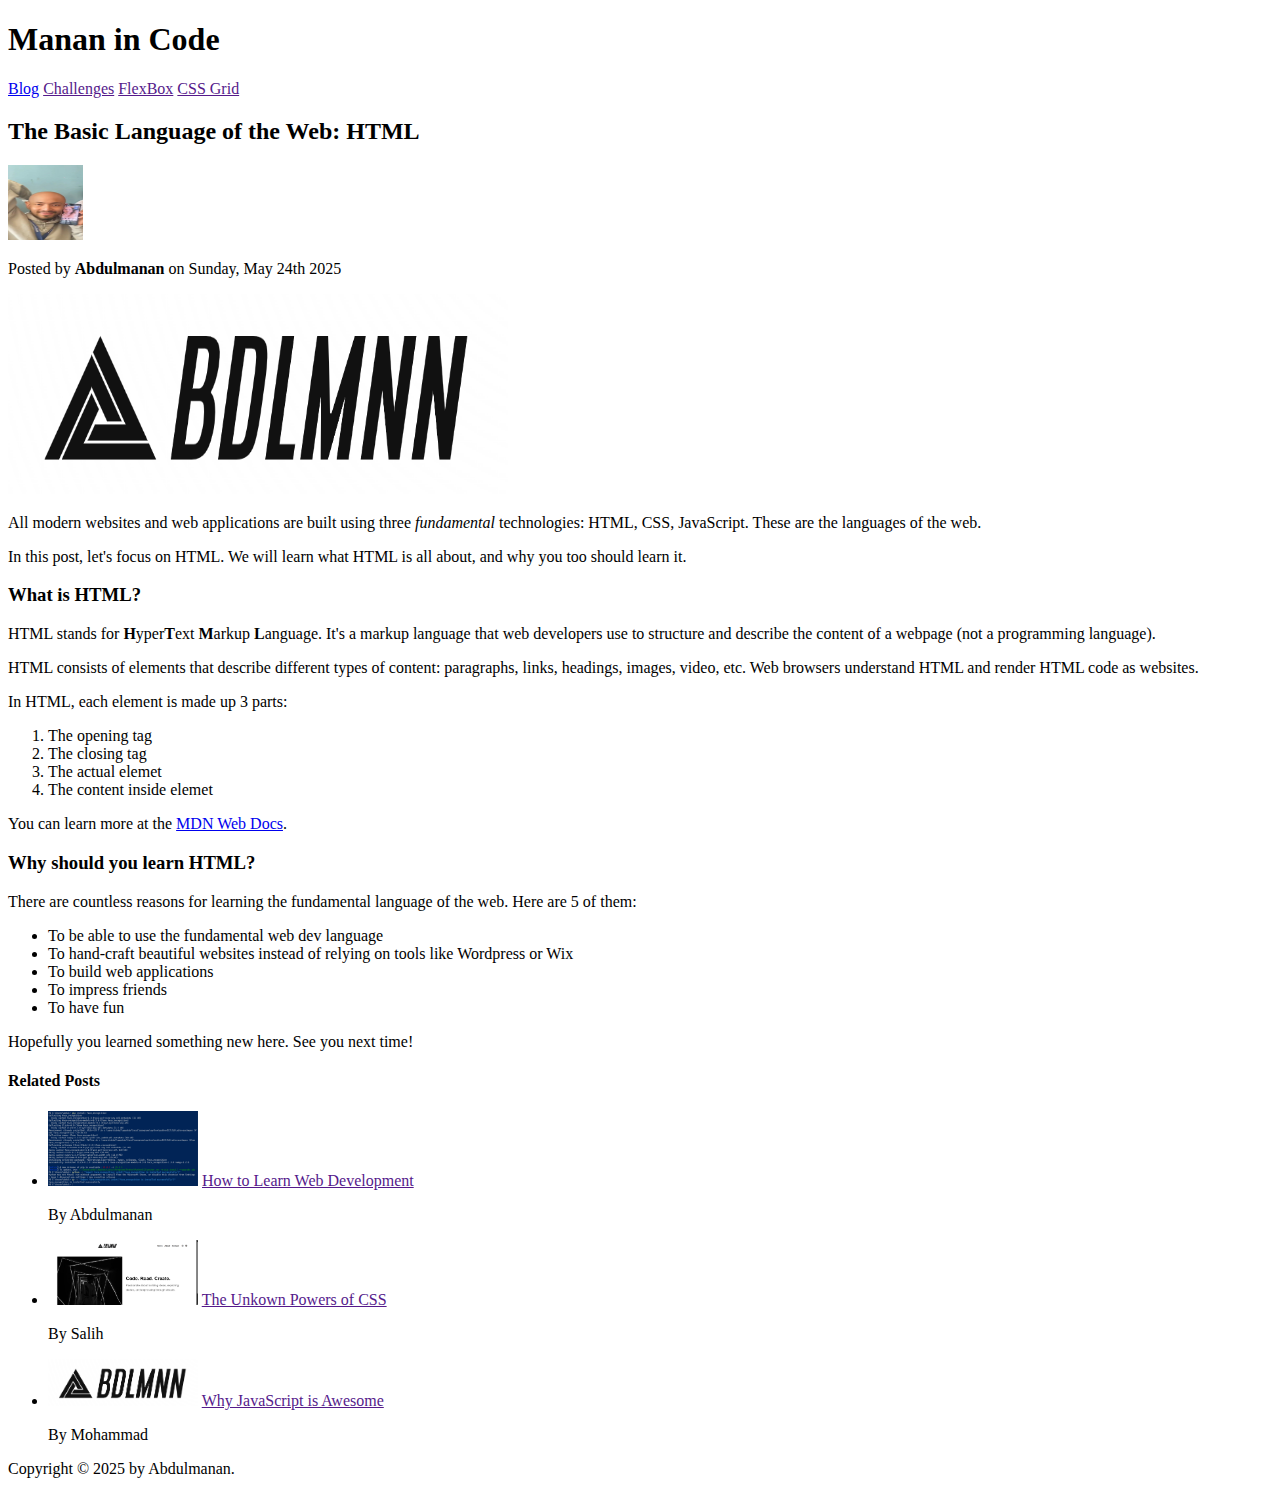
<file: 01-HTML-Fundamentals/index.html>
<!DOCTYPE html>
<html lang="en">
  <head>
    <meta charset="UTF-8" />
    <meta name="viewport" content="width=device-width, initial-scale=1.0" />
    <title>The Basic Language of the Web: HTML</title>
  </head>
  <body>
    <header>
      <h1>Manan in Code</h1>

      <nav>
        <a href="blog.html">Blog</a>
        <a href="">Challenges</a>
        <a href="">FlexBox</a>
        <a href="">CSS Grid</a>
      </nav>
    </header>

    <article>
      <header>
        <h2>The Basic Language of the Web: HTML</h2>

        <img src="img/me.jpg" alt="Website" width="75" height="75" />

        <p>Posted by <strong>Abdulmanan</strong> on Sunday, May 24th 2025</p>

        <img src="img/1.png" alt="Logo" width="500" height="200" />
      </header>

      <p>
        All modern websites and web applications are built using three
        <em>fundamental</em> technologies: HTML, CSS, JavaScript. These are the
        languages of the web.
      </p>
      <p>
        In this post, let's focus on HTML. We will learn what HTML is all about,
        and why you too should learn it.
      </p>

      <h3>What is HTML?</h3>
      <p>
        HTML stands for <strong>H</strong>yper<strong>T</strong>ext
        <strong>M</strong>arkup <strong>L</strong>anguage. It's a markup
        language that web developers use to structure and describe the content
        of a webpage (not a programming language).
      </p>
      <p>
        HTML consists of elements that describe different types of content:
        paragraphs, links, headings, images, video, etc. Web browsers understand
        HTML and render HTML code as websites.
      </p>

      <p>In HTML, each element is made up 3 parts:</p>
      <ol>
        <li>The opening tag</li>
        <li>The closing tag</li>
        <li>The actual elemet</li>
        <li>The content inside elemet</li>
      </ol>

      <p>
        You can learn more at the
        <a
          href="https://developer.mozilla.org/en-US/docs/Web/HTML"
          target="_blank"
          >MDN Web Docs</a
        >.
      </p>

      <h3>Why should you learn HTML?</h3>

      <p>
        There are countless reasons for learning the fundamental language of the
        web. Here are 5 of them:
      </p>
      <ul>
        <li>To be able to use the fundamental web dev language</li>
        <li>
          To hand-craft beautiful websites instead of relying on tools like
          Wordpress or Wix
        </li>
        <li>To build web applications</li>
        <li>To impress friends</li>
        <li>To have fun</li>
      </ul>
      <p>Hopefully you learned something new here. See you next time!</p>
    </article>

    <aside>
      <h4>Related Posts</h4>

      <ul>
        <li>
          <img src="img/2.png" alt="CMD" width="150" />
          <a href="">How to Learn Web Development</a>
          <p>By Abdulmanan</p>
        </li>
        <li>
          <img src="img/3.png" alt="CMD" width="150" />
          <a href="">The Unkown Powers of CSS</a>
          <p>By Salih</p>
        </li>
        <li>
          <img src="img/1.png" alt="CMD" width="150" />
          <a href="">Why JavaScript is Awesome</a>
          <p>By Mohammad</p>
        </li>
      </ul>
    </aside>

    <footer>Copyright &copy; 2025 by Abdulmanan.</footer>
    <!-- 
      I learned some Headings, paragraph,
      some semantic strong similar to bold and em similar to i
      and some image
      I learned some list like ol which is order list,
      then ul unorder list, and lastly a link.

      Semantic HTML certain elements had meaning or purpose.
    -->
  </body>
</html>
</file>
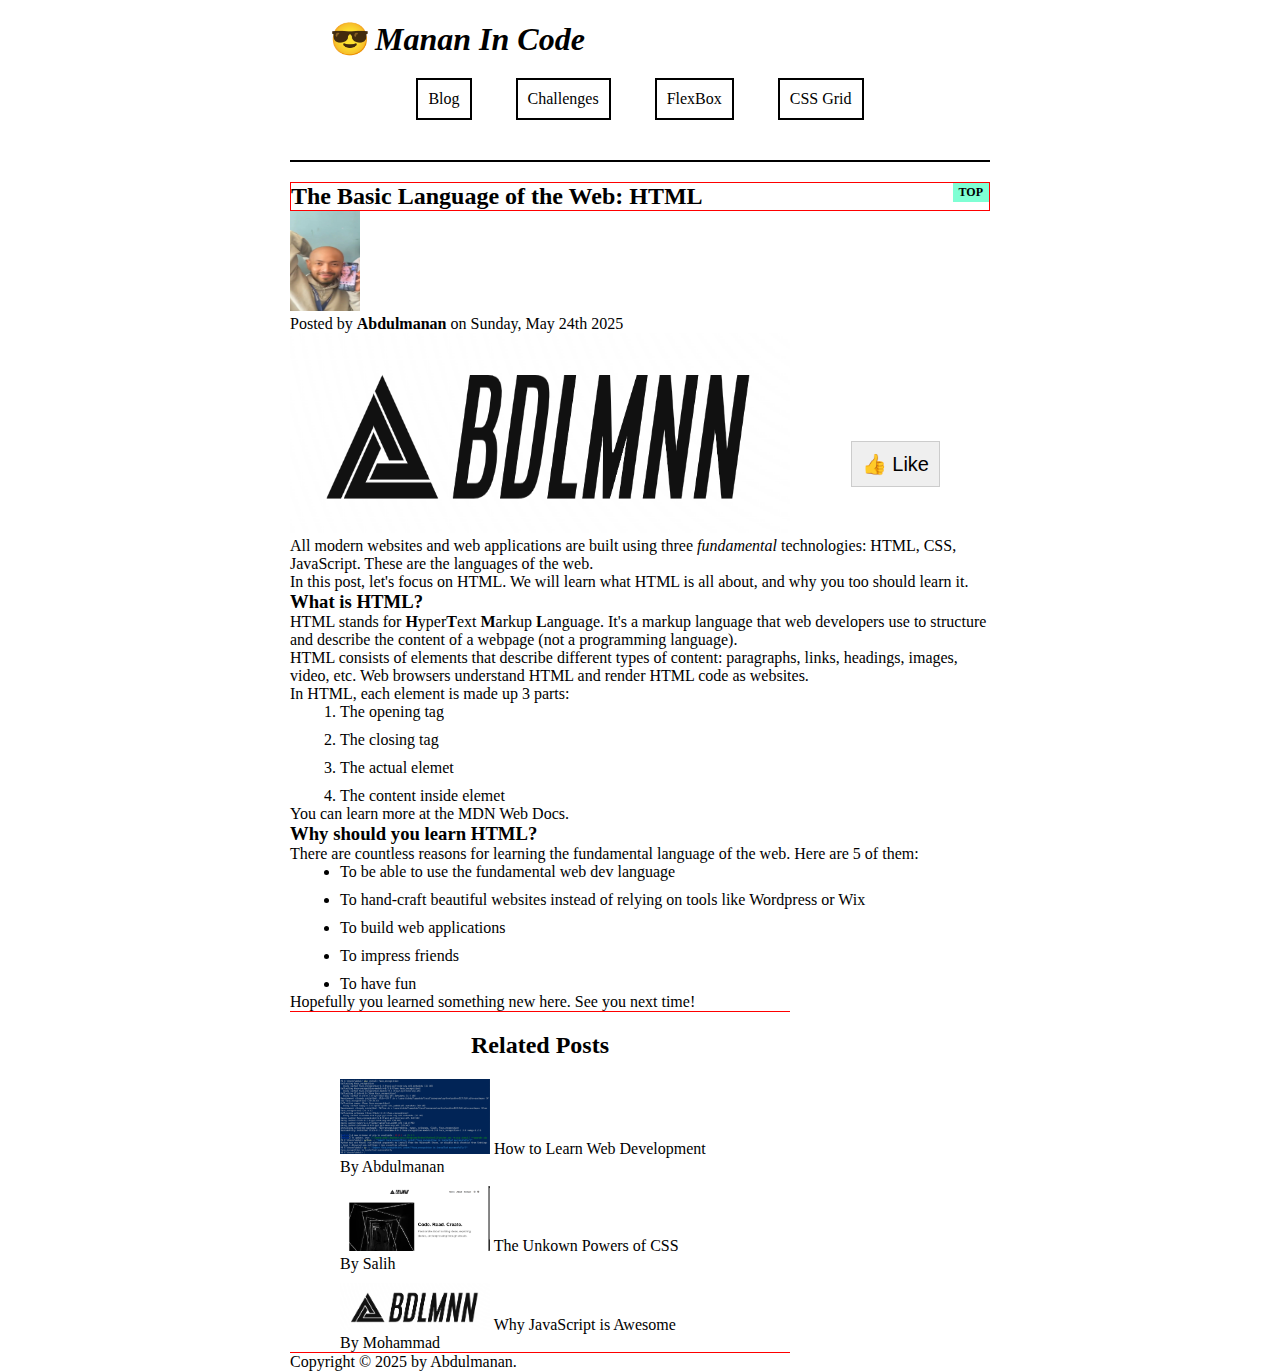
<file: 02-CSS-Fundamentals/index.html>
<!DOCTYPE html>
<html lang="en">
  <head>
    <meta charset="UTF-8" />
    <meta name="viewport" content="width=device-width, initial-scale=1.0" />
    <title>The Basic Language of the Web: HTML</title>
    <link rel="stylesheet" href="css/style.css" />
  </head>
  <body>
    <div class="container">
      <header class="header">
        <h1>😎Manan In Code</h1>

        <nav>
          <a href="blog.html">Blog</a>
          <a href="">Challenges</a>
          <a href="">FlexBox</a>
          <a href="">CSS Grid</a>
        </nav>
      </header>

      <article>
        <header class="content">
          <h2>The Basic Language of the Web: HTML</h2>

          <img class="post-img" src="img/me.jpg" alt="Website" />

          <p>Posted by <strong>Abdulmanan</strong> on Sunday, May 24th 2025</p>

          <img
            class="img"
            src="img/1.png"
            alt="Logo"
            width="500"
            height="200"
          />

          <button class="like">👍 Like</button>
        </header>

        <p>
          All modern websites and web applications are built using three
          <em>fundamental</em> technologies: HTML, CSS, JavaScript. These are
          the languages of the web.
        </p>
        <p>
          In this post, let's focus on HTML. We will learn what HTML is all
          about, and why you too should learn it.
        </p>

        <h3>What is HTML?</h3>
        <p>
          HTML stands for <strong>H</strong>yper<strong>T</strong>ext
          <strong>M</strong>arkup <strong>L</strong>anguage. It's a markup
          language that web developers use to structure and describe the content
          of a webpage (not a programming language).
        </p>
        <p>
          HTML consists of elements that describe different types of content:
          paragraphs, links, headings, images, video, etc. Web browsers
          understand HTML and render HTML code as websites.
        </p>

        <p>In HTML, each element is made up 3 parts:</p>
        <ol>
          <li>The opening tag</li>
          <li>The closing tag</li>
          <li>The actual elemet</li>
          <li>The content inside elemet</li>
        </ol>

        <p>
          You can learn more at the
          <a
            href="https://developer.mozilla.org/en-US/docs/Web/HTML"
            target="_blank"
            >MDN Web Docs</a
          >.
        </p>

        <h3>Why should you learn HTML?</h3>

        <p>
          There are countless reasons for learning the fundamental language of
          the web. Here are 5 of them:
        </p>
        <ul>
          <li>To be able to use the fundamental web dev language</li>
          <li>
            To hand-craft beautiful websites instead of relying on tools like
            Wordpress or Wix
          </li>
          <li>To build web applications</li>
          <li>To impress friends</li>
          <li>To have fun</li>
        </ul>
        <p>Hopefully you learned something new here. See you next time!</p>
      </article>

      <aside>
        <h4 id="h4-post">Related Posts</h4>

        <ul class="ul-post">
          <li>
            <img src="img/2.png" alt="CMD" width="150" />
            <a href="">How to Learn Web Development</a>
            <p>By Abdulmanan</p>
          </li>
          <li>
            <img src="img/3.png" alt="CMD" width="150" />
            <a href="">The Unkown Powers of CSS</a>
            <p>By Salih</p>
          </li>
          <li>
            <img src="img/1.png" alt="CMD" width="150" />
            <a href="">Why JavaScript is Awesome</a>
            <p>By Mohammad</p>
          </li>
        </ul>
      </aside>

      <footer>Copyright &copy; 2025 by Abdulmanan.</footer>
    </div>

    <!-- 
      I learned some Headings, paragraph,
      some semantic strong similar to bold and em similar to i
      and some image
      I learned some list like ol which is order list,
      then ul unorder list, and lastly a link.

      Semantic HTML certain elements had meaning or purpose.
    -->
  </body>
</html>
</file>
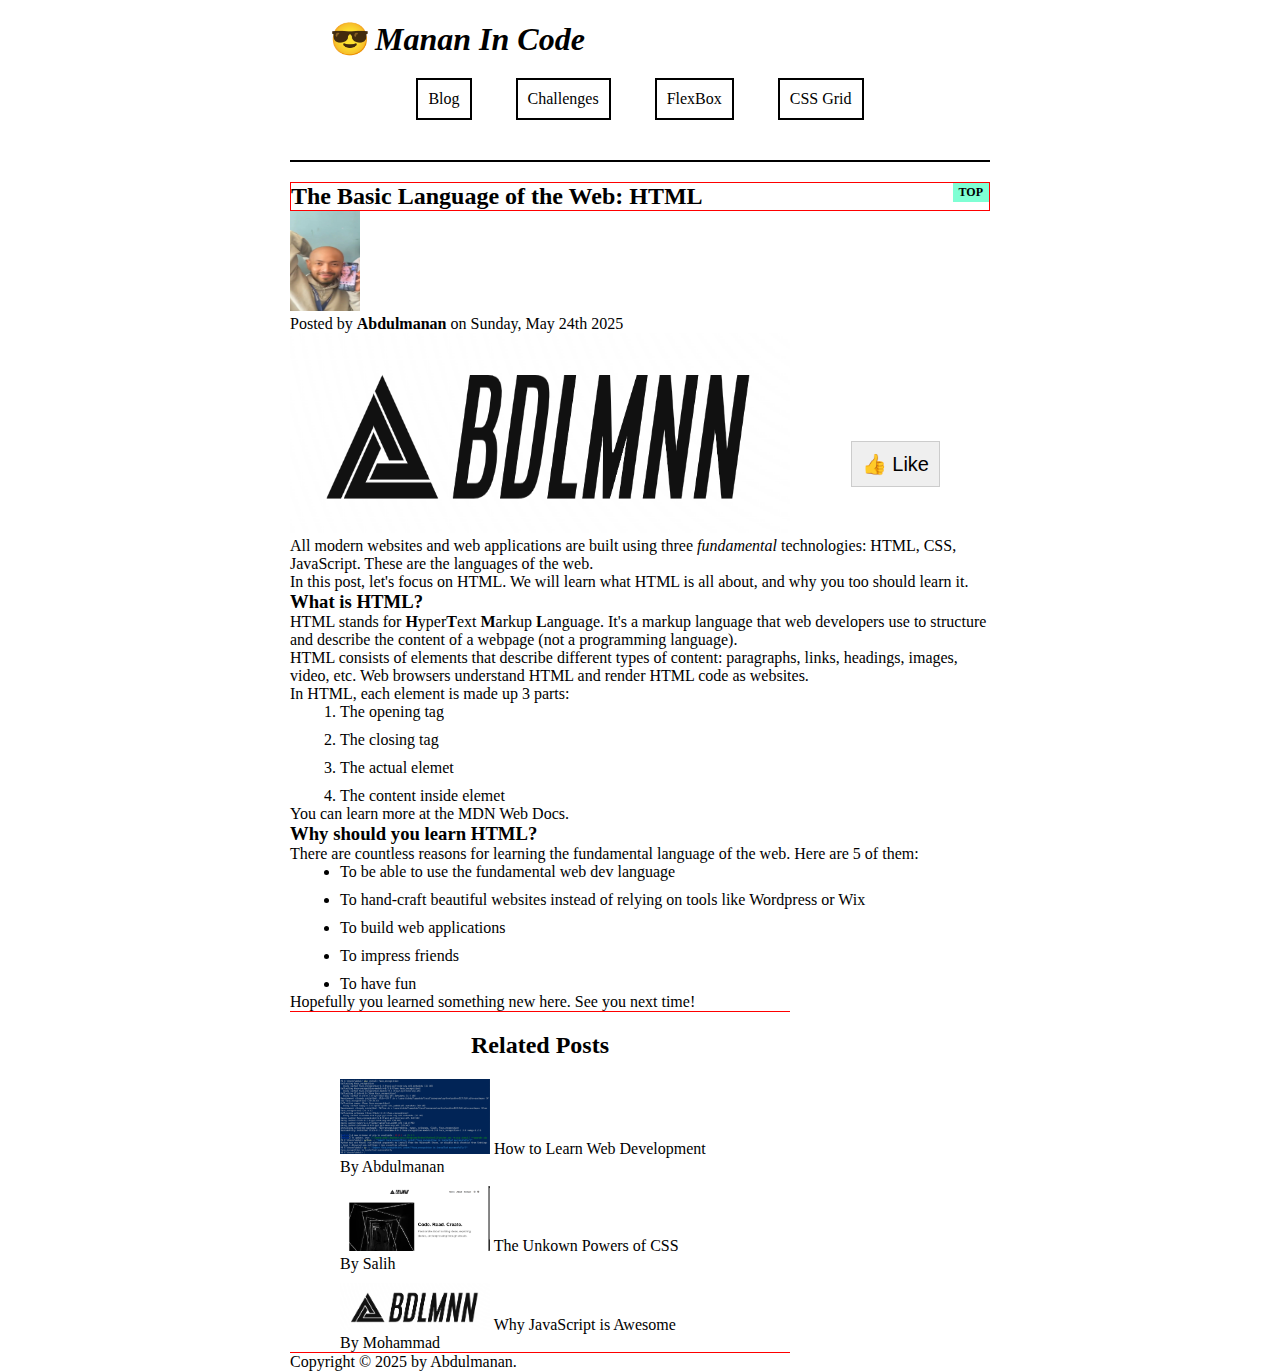
<file: 03-CSS-Layouts/index.html>
<!DOCTYPE html>
<html lang="en">
  <head>
    <meta charset="UTF-8" />
    <meta name="viewport" content="width=device-width, initial-scale=1.0" />
    <title>The Basic Language of the Web: HTML</title>
    <link rel="stylesheet" href="css/style.css" />
  </head>
  <body>
    <div class="container">
      <header class="header">
        <h1>😎Manan In Code</h1>

        <nav>
          <a href="blog.html">Blog</a>
          <a href="#">Challenges</a>
          <a href="flexbox.html">FlexBox</a>
          <a href="grid.html">CSS Grid</a>
        </nav>
      </header>

      <article>
        <header class="content">
          <h2>The Basic Language of the Web: HTML</h2>

          <img class="post-img" src="img/me.jpg" alt="Website" />

          <p>Posted by <strong>Abdulmanan</strong> on Sunday, May 24th 2025</p>

          <img
            class="img"
            src="img/1.png"
            alt="Logo"
            width="500"
            height="200"
          />

          <button class="like">👍 Like</button>
        </header>

        <p>
          All modern websites and web applications are built using three
          <em>fundamental</em> technologies: HTML, CSS, JavaScript. These are
          the languages of the web.
        </p>
        <p>
          In this post, let's focus on HTML. We will learn what HTML is all
          about, and why you too should learn it.
        </p>

        <h3>What is HTML?</h3>
        <p>
          HTML stands for <strong>H</strong>yper<strong>T</strong>ext
          <strong>M</strong>arkup <strong>L</strong>anguage. It's a markup
          language that web developers use to structure and describe the content
          of a webpage (not a programming language).
        </p>
        <p>
          HTML consists of elements that describe different types of content:
          paragraphs, links, headings, images, video, etc. Web browsers
          understand HTML and render HTML code as websites.
        </p>

        <p>In HTML, each element is made up 3 parts:</p>
        <ol>
          <li>The opening tag</li>
          <li>The closing tag</li>
          <li>The actual elemet</li>
          <li>The content inside elemet</li>
        </ol>

        <p>
          You can learn more at the
          <a
            href="https://developer.mozilla.org/en-US/docs/Web/HTML"
            target="_blank"
            >MDN Web Docs</a
          >.
        </p>

        <h3>Why should you learn HTML?</h3>

        <p>
          There are countless reasons for learning the fundamental language of
          the web. Here are 5 of them:
        </p>
        <ul>
          <li>To be able to use the fundamental web dev language</li>
          <li>
            To hand-craft beautiful websites instead of relying on tools like
            Wordpress or Wix
          </li>
          <li>To build web applications</li>
          <li>To impress friends</li>
          <li>To have fun</li>
        </ul>
        <p>Hopefully you learned something new here. See you next time!</p>
      </article>

      <aside>
        <h4 id="h4-post">Related Posts</h4>

        <ul class="ul-post">
          <li>
            <img src="img/2.png" alt="CMD" width="150" />
            <a href="">How to Learn Web Development</a>
            <p>By Abdulmanan</p>
          </li>
          <li>
            <img src="img/3.png" alt="CMD" width="150" />
            <a href="">The Unkown Powers of CSS</a>
            <p>By Salih</p>
          </li>
          <li>
            <img src="img/1.png" alt="CMD" width="150" />
            <a href="">Why JavaScript is Awesome</a>
            <p>By Mohammad</p>
          </li>
        </ul>
      </aside>

      <footer>Copyright &copy; 2025 by Abdulmanan.</footer>
    </div>

    <!-- 
      I learned some Headings, paragraph,
      some semantic strong similar to bold and em similar to i
      and some image
      I learned some list like ol which is order list,
      then ul unorder list, and lastly a link.

      Semantic HTML certain elements had meaning or purpose.
    -->
  </body>
</html>
</file>
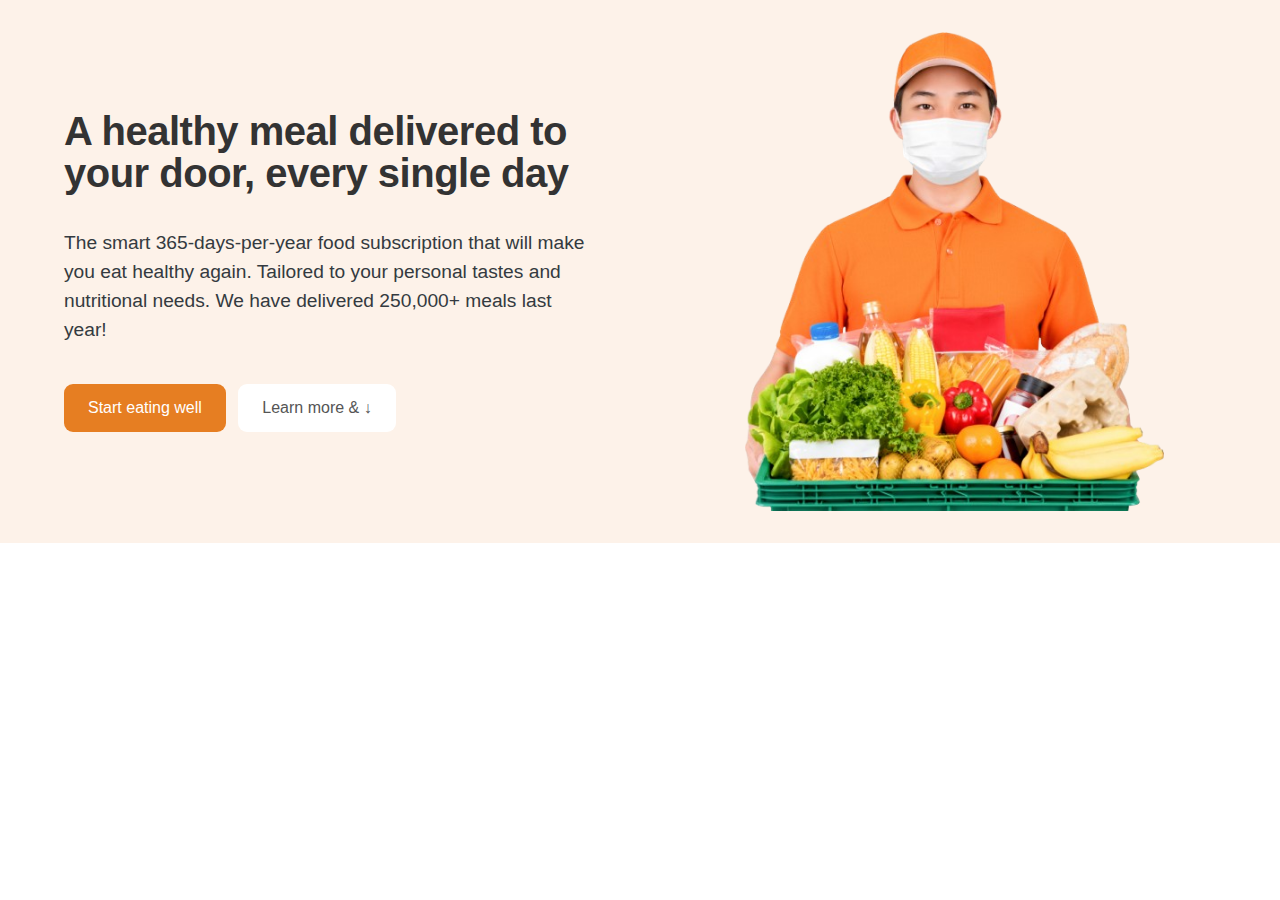
<file: 05-OmniFood/index.html>
<!DOCTYPE html>
<html lang="en">
  <head>
    <meta charset="UTF-8" />
    <meta name="viewport" content="width=device-width, initial-scale=1.0" />
    <title>OmniFood</title>
    <link rel="stylesheet" href="css/style.css" />
  </head>
  <body>
    <section class="section-hero">
      <div class="hero">
        <div class="hero-text-box">
          <h1 class="heading-primary">
            A healthy meal delivered to your door, every single day
          </h1>
          <p class="hero-description">
            The smart 365-days-per-year food subscription that will make you eat
            healthy again. Tailored to your personal tastes and nutritional
            needs. We have delivered 250,000+ meals last year!
          </p>
          <a href="#" class="hero-btn-link btn--full margin-right-sm"
            >Start eating well</a
          >
          <a href="#" class="hero-btn-link btn--outline">Learn more & &darr;</a>
        </div>
        <div class="hero-img-box">
          <img src="img/1.png" alt="img" class="hero-img" />
        </div>
      </div>
    </section>
  </body>
</html>
</file>
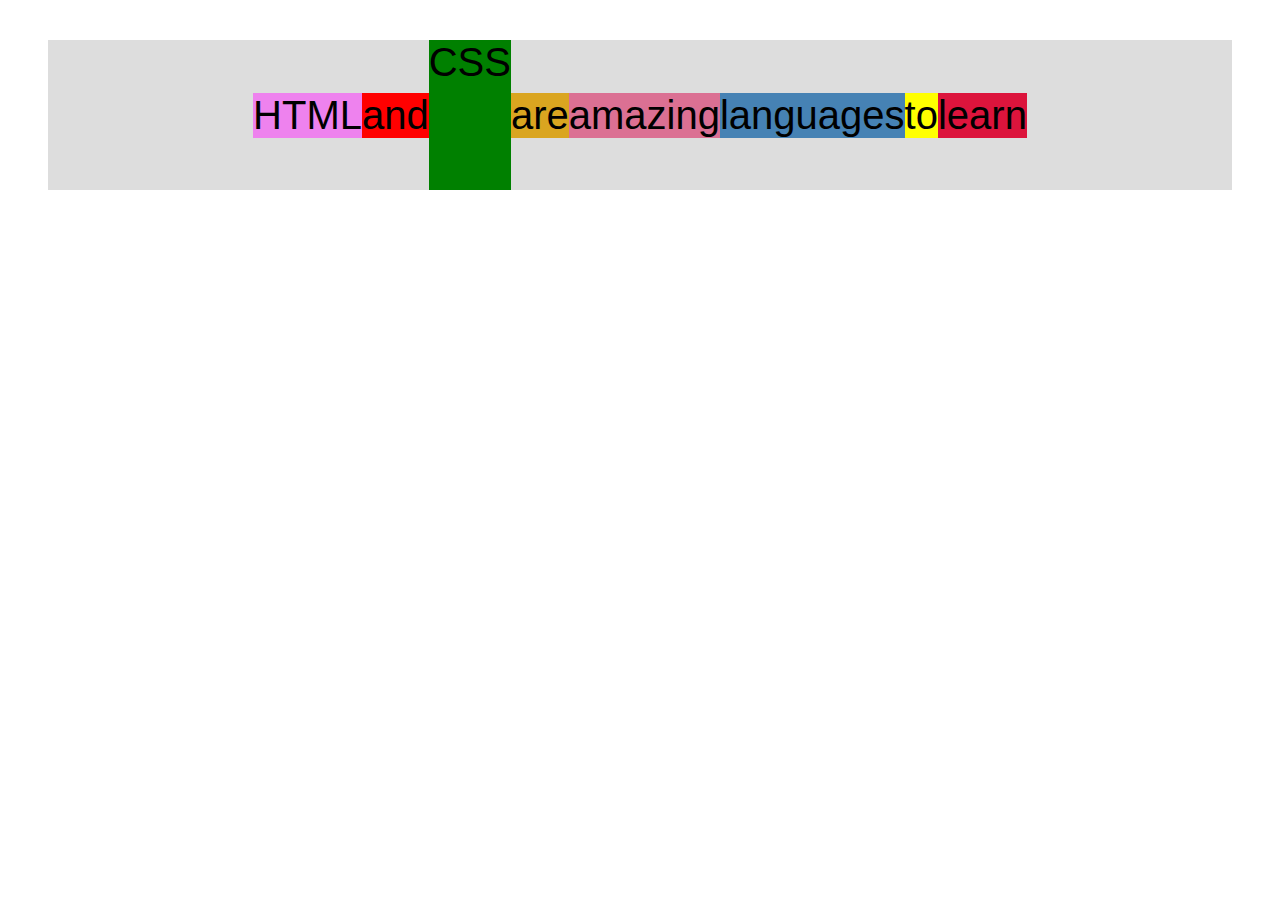
<file: 03-CSS-Layouts/flexbox.html>
<!DOCTYPE html>
<html lang="en">
  <head>
    <meta charset="UTF-8" />
    <meta name="viewport" content="width=device-width, initial-scale=1.0" />
    <title>Flexbox</title>
    <style>
      .container {
        font-family: sans-serif;
        background-color: #ddd;
        font-size: 40px;
        margin: 40px;

        /* Flexbox */
        display: flex;
        align-items: center;
        justify-content: center;
      }

      .one {
        background-color: violet;
      }

      .two {
        background-color: red;
      }

      .three {
        background-color: green;
        height: 150px;
      }

      .four {
        background-color: goldenrod;
      }

      .five {
        background-color: palevioletred;
      }

      .six {
        background-color: steelblue;
      }

      .seven {
        background-color: yellow;
      }

      .eight {
        background-color: crimson;
      }
    </style>
  </head>
  <body>
    <div class="container">
      <div class="el one">HTML</div>
      <div class="el two">and</div>
      <div class="el three">CSS</div>
      <div class="el four">are</div>
      <div class="el five">amazing</div>
      <div class="el six">languages</div>
      <div class="el seven">to</div>
      <div class="el eight">learn</div>
    </div>
  </body>
</html>
</file>
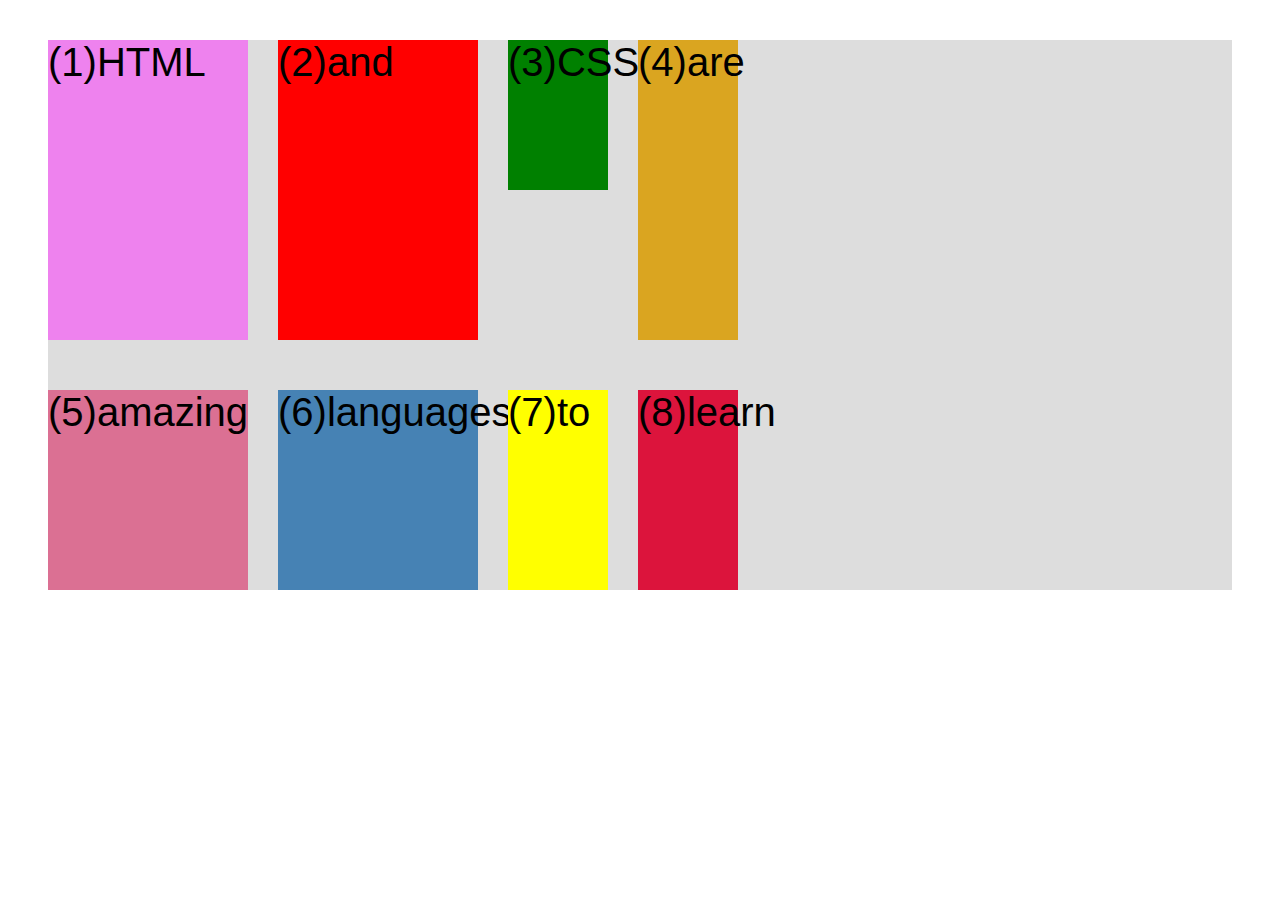
<file: 03-CSS-Layouts/grid.html>
<!DOCTYPE html>
<html lang="en">
  <head>
    <meta charset="UTF-8" />
    <meta name="viewport" content="width=device-width, initial-scale=1.0" />
    <title>Grid</title>
    <style>
      .container-2 {
        font-family: sans-serif;
        background-color: #ddd;
        font-size: 40px;
        margin: 40px;

        /* Grid */
        display: grid;
        grid-template-columns: 200px 200px 100px 100px;
        grid-template-rows: 300px 200px;
        column-gap: 30px;
        row-gap: 50px;
      }

      .one {
        background-color: violet;
      }

      .two {
        background-color: red;
      }

      .three {
        background-color: green;
        height: 150px;
      }

      .four {
        background-color: goldenrod;
      }

      .five {
        background-color: palevioletred;
      }

      .six {
        background-color: steelblue;
      }

      .seven {
        background-color: yellow;
      }

      .eight {
        background-color: crimson;
      }
    </style>
  </head>
  <body>
    <div class="container-2">
      <div class="el one">(1)HTML</div>
      <div class="el two">(2)and</div>
      <div class="el three">(3)CSS</div>
      <div class="el four">(4)are</div>
      <div class="el five">(5)amazing</div>
      <div class="el six">(6)languages</div>
      <div class="el seven">(7)to</div>
      <div class="el eight">(8)learn</div>
    </div>
  </body>
</html>
</file>
<file: 02-CSS-Fundamentals/css/style.css>
* {
  margin: 0;
  padding: 0;
}

body {
  color: #000;
}

a {
  text-decoration: none;
  color: inherit;
}

button {
  border: none;
}

.container {
  width: 700px;
  margin: 0 auto;
}

.header {
  border-bottom: 2px solid black;
  padding: 20px 40px;
}

.header h1 {
  font-style: italic;
}

.header h1::first-letter {
  font-style: normal;
  margin-right: 5px;
}

nav {
  text-align: center;
}

nav a {
  border: 2px solid black;
  padding: 10px;
  margin: 20px;
  display: inline-block;
}

.like {
  font-size: 20px;
  padding: 10px;
  border: 1px solid #ccc;
  cursor: pointer;
  position: absolute;
  bottom: 50px;
  right: 50px;
}

.content {
  margin-top: 20px;
  position: relative;
}

.content h2 {
  position: relative;
  border: 1px solid red;
}

.content h2::after {
  content: "TOP";
  background-color: aquamarine;
  font-size: 12px;
  font-weight: bold;
  display: inline-block;
  padding: 2px 6px;
  position: absolute;
  top: 0;
  right: 0;
}

.post-img {
  width: 70px;
  height: 100px;
}

aside {
  border-bottom: 1px solid red;
  border-top: 1px solid red;
  width: 500px;
}

#h4-post {
  text-align: center;
  font-size: 24px;
  padding: 20px 0;
}

.ul-post {
  list-style: none;
}

ul,
ol {
  margin-left: 50px;
}

li {
  margin-bottom: 10px;
}

li:last-child {
  margin-bottom: 0;
}
</file>
<file: 03-CSS-Layouts/css/style.css>
* {
  margin: 0;
  padding: 0;
}

body {
  color: #000;
}

a {
  text-decoration: none;
  color: inherit;
}

button {
  border: none;
}

.container {
  width: 700px;
  margin: 0 auto;
}

.header {
  border-bottom: 2px solid black;
  padding: 20px 40px;
}

.header h1 {
  font-style: italic;
}

.header h1::first-letter {
  font-style: normal;
  margin-right: 5px;
}

nav {
  text-align: center;
}

nav a {
  border: 2px solid black;
  padding: 10px;
  margin: 20px;
  display: inline-block;
}

.like {
  font-size: 20px;
  padding: 10px;
  border: 1px solid #ccc;
  cursor: pointer;
  position: absolute;
  bottom: 50px;
  right: 50px;
}

.content {
  margin-top: 20px;
  position: relative;
}

.content h2 {
  position: relative;
  border: 1px solid red;
}

.content h2::after {
  content: "TOP";
  background-color: aquamarine;
  font-size: 12px;
  font-weight: bold;
  display: inline-block;
  padding: 2px 6px;
  position: absolute;
  top: 0;
  right: 0;
}

.post-img {
  width: 70px;
  height: 100px;
}

aside {
  border-bottom: 1px solid red;
  border-top: 1px solid red;
  width: 500px;
}

#h4-post {
  text-align: center;
  font-size: 24px;
  padding: 20px 0;
}

.ul-post {
  list-style: none;
}

ul,
ol {
  margin-left: 50px;
}

li {
  margin-bottom: 10px;
}

li:last-child {
  margin-bottom: 0;
}
</file>
<file: 05-OmniFood/css/style.css>
* {
  margin: 0;
  padding: 0;
}

body {
  font-family: sans-serif;
  color: #343a40;
  font-weight: 400;
  line-height: 1;
}

button {
  border: none;
  cursor: pointer;
}

a {
  text-decoration: none;
}

.section-hero {
  background-color: #fdf2e9;
}

.hero {
  padding: 2rem 4rem;
  max-width: 130rem;
  margin: 0 auto;
  display: grid;
  grid-template-columns: 1fr 1fr;
  align-items: center;
  gap: 6.6rem;
}

.hero-img-box {
  display: flex;
  justify-content: center;
  align-items: center;
}

.hero-img {
  width: 80%;
}

.heading-primary {
  font-size: 2.5rem;
  font-weight: 700;
  line-height: 1.05;
  color: #333;
  letter-spacing: -0.5px;
  margin-bottom: 2.2rem;
}

.hero-description {
  align-items: stretch;
  font-size: 1.2rem;
  line-height: 1.5;
  margin-bottom: 2.5rem;
}

.hero-btn-link {
  font-size: 1rem;
  padding: 1rem 1.5rem;
  border-radius: 9px;
  display: inline-block;
  transition: background-color 0.3s;
}

.margin-right-sm {
  margin-right: 0.5rem !important;
}

.btn--full {
  background-color: #e67e22;
  color: #fff;
}

.btn--full:hover,
.btn--full:active {
  background-color: #cf711f;
}

.btn--outline {
  background-color: #fff;
  color: #555;
}

.btn--outline:hover,
.btn--outline:active {
  background-color: #fdf2e9;
  box-shadow: inset 0 0 0 2px #fff;
}
</file>
